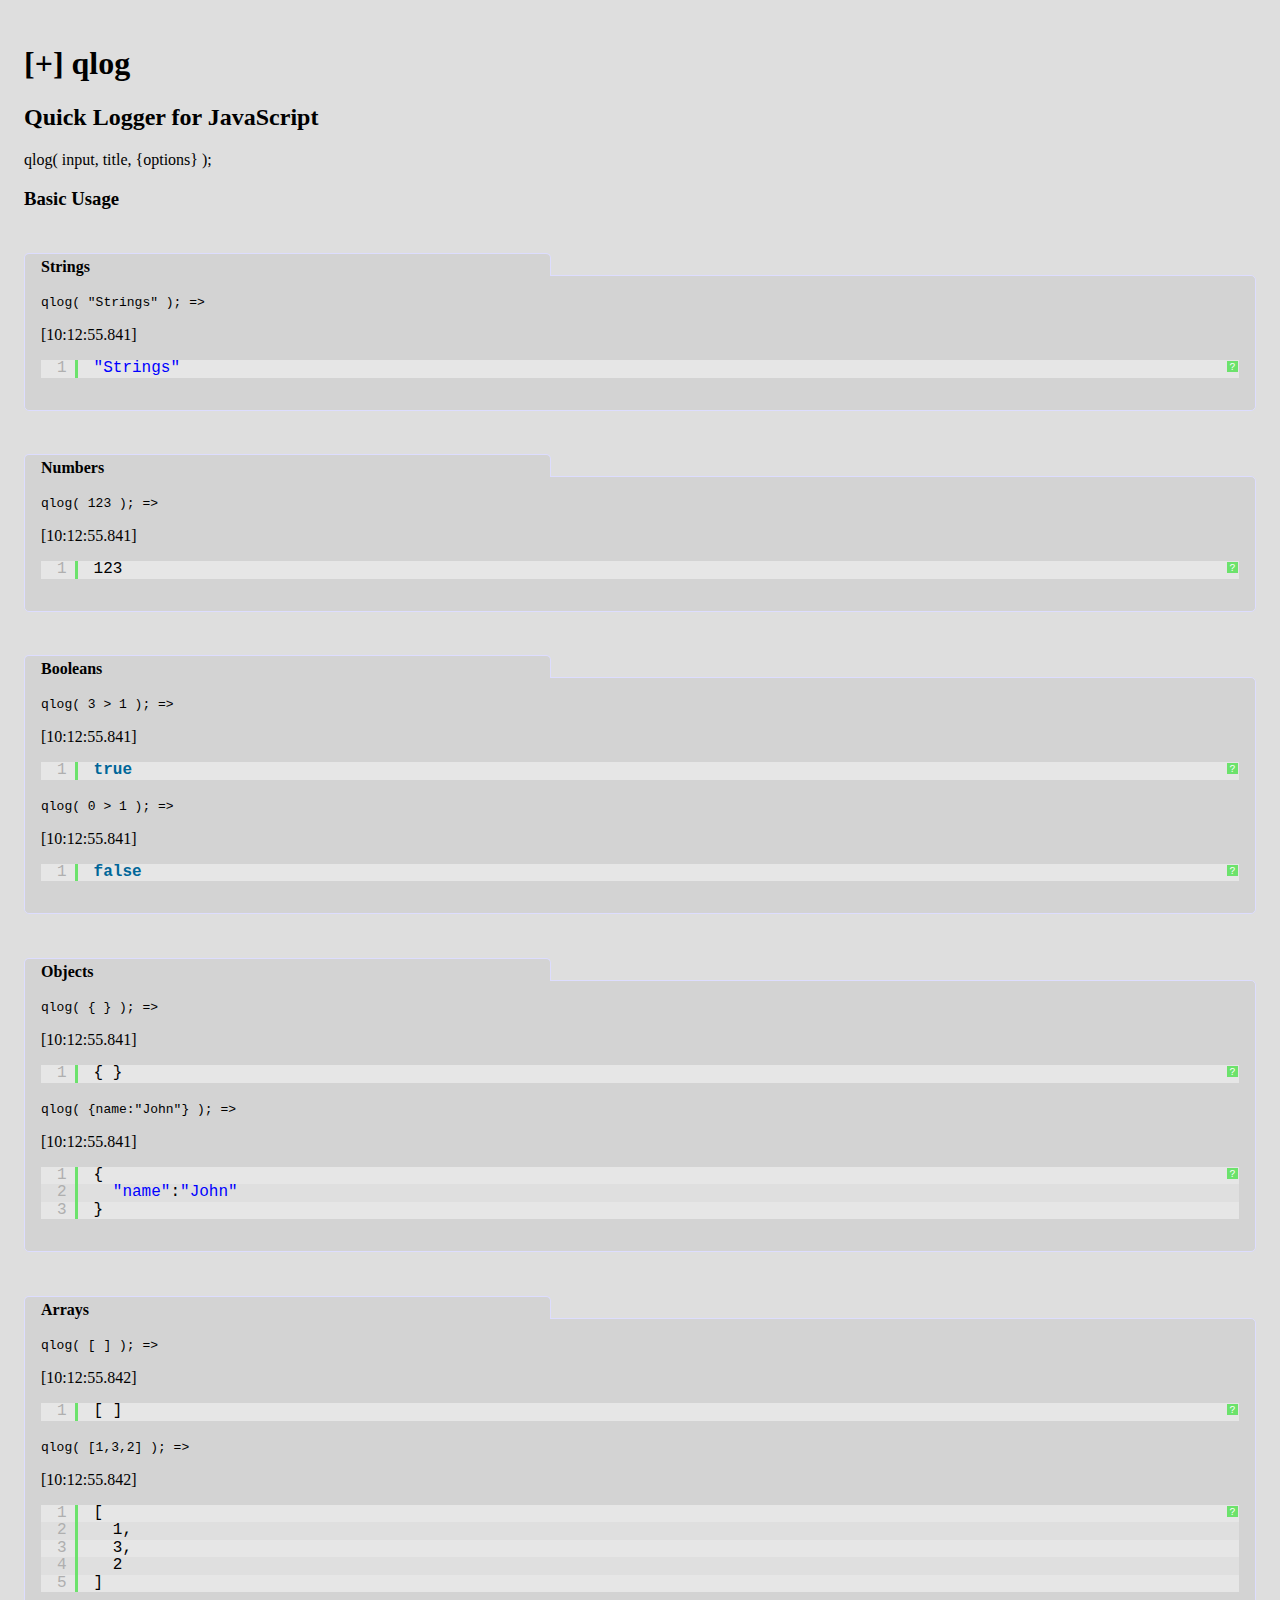
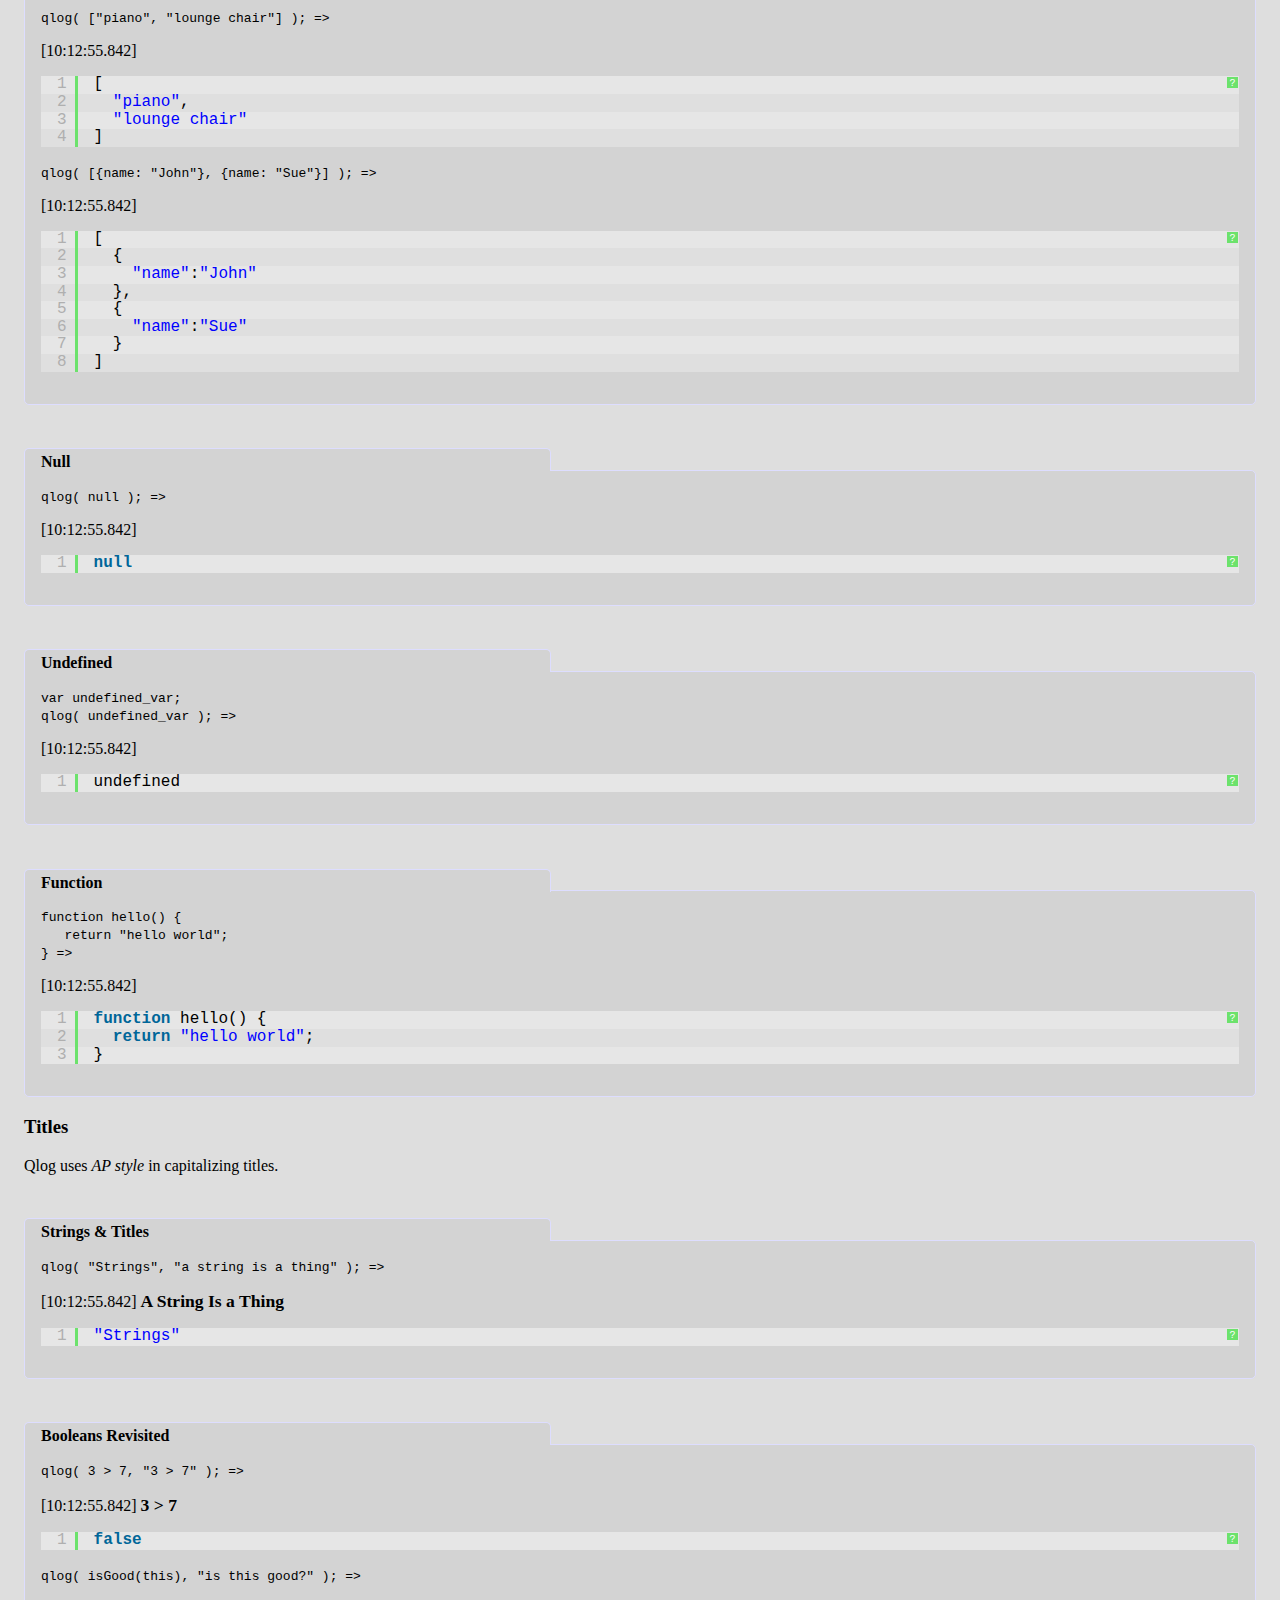
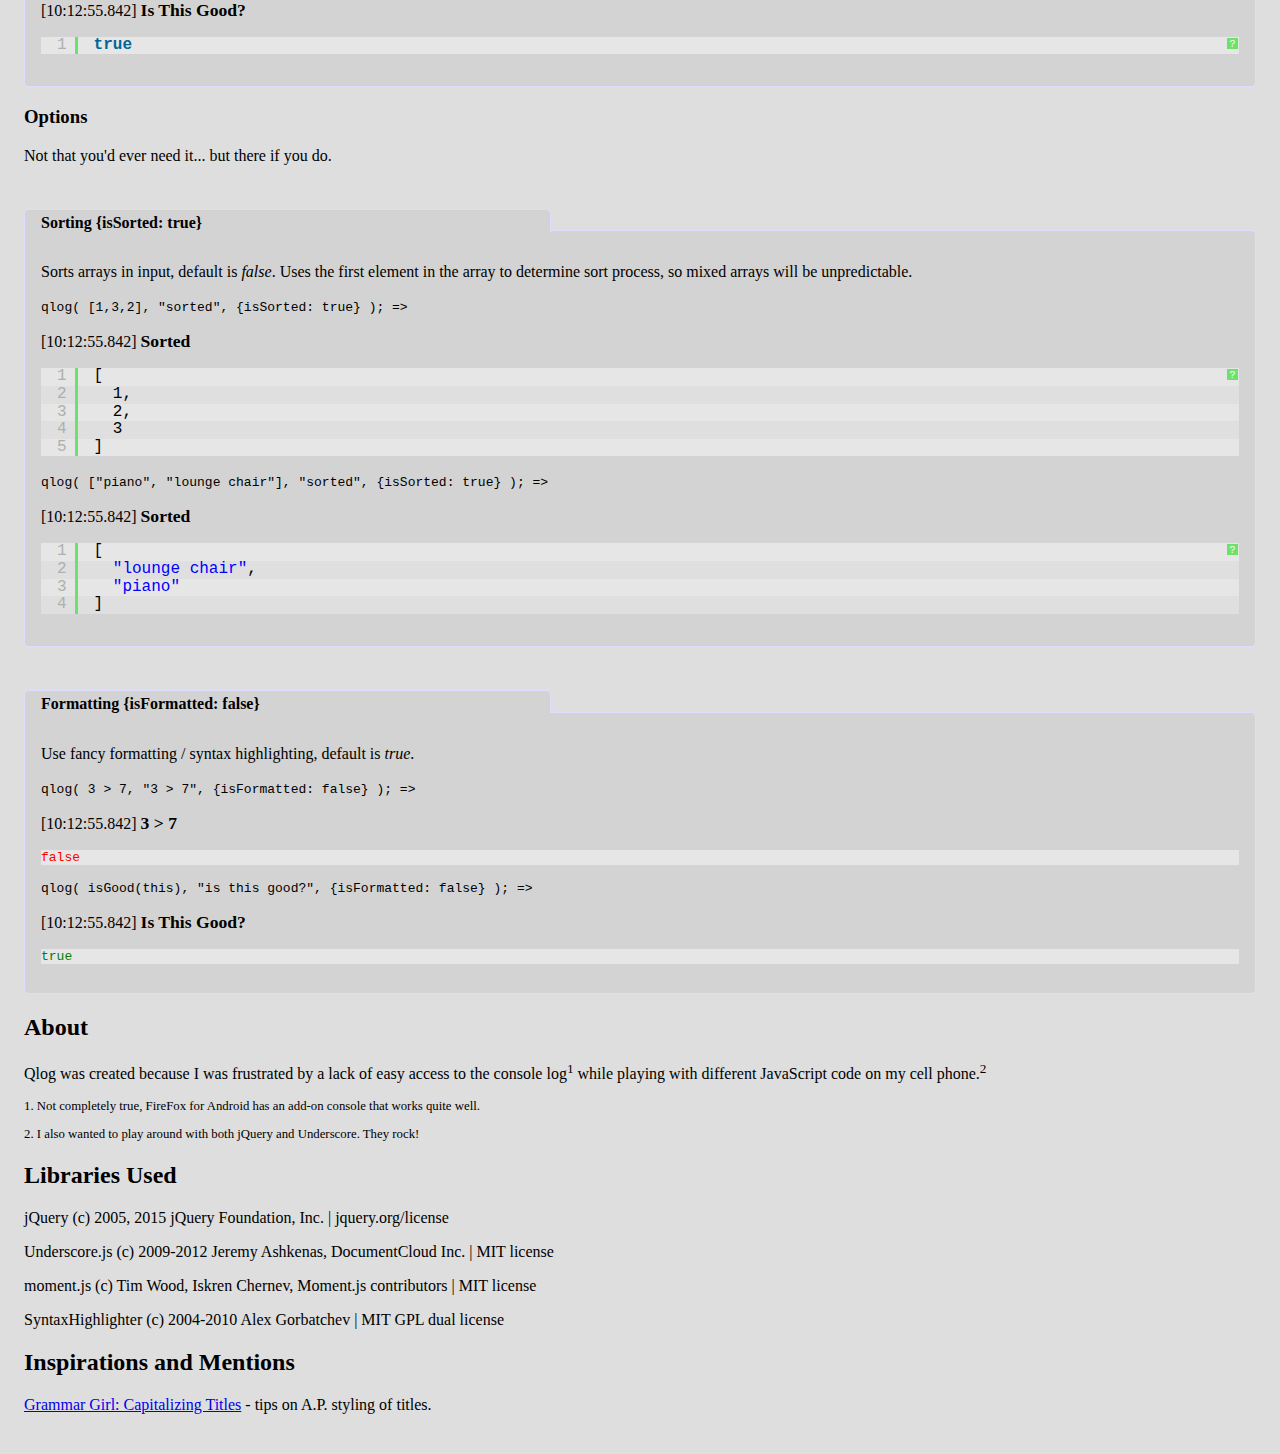
<file: index.html>
<!DOCTYPE html PUBLIC "-//W3C//DTD XHTML 1.0 Strict//EN" "http://www.w3.org/TR/xhtml1/DTD/xhtml1-strict.dtd">
<html xmlns="http://www.w3.org/1999/xhtml" xml:lang="en" lang="en">
  <head>
	<meta charset="UTF-8" />
	<meta name="viewport" content="width=device-width, initial-scale=1" />
	<title>qlog - A Quick Logger for JavaScript</title>
	<link href="/css/shCoreDefault.css" rel="stylesheet" />
	<link href="/css/qlog.css" rel="stylesheet" />
	<link href="/css/styles.css" rel="stylesheet" />
	<script src="/js/jquery-2.1.4.min.js"></script>
	<script src="/js/underscore-min.js"></script>
	<script src="/js/moment.js"></script>
	<script src="/js/shCore.js"></script>
	<script src="/js/shBrushJScript.js"></script>
	<script src="/js/qlog.js"></script>
	<script>SyntaxHighlighter.all();</script>
  </head>
  <body>

    <h1>[+] qlog</h1>
	<h2>Quick Logger for JavaScript</h2>

	<p>qlog( input, title, {options} );</p>
	
	<h3>Basic Usage</h3>
	<h4>Strings</h4>
	<div class="example">
	  <code>qlog( "Strings" ); =></code>
	  <p>[<script>document.write(moment().format("hh:mm:ss.SSS"));</script>]</p>
	  <pre class="brush: js;">"Strings"</pre>
	</div>

	<h4>Numbers</h4>
	<div class="example">
	  <code>qlog( 123 ); =></code>
	  <p>[<script>document.write(moment().format("hh:mm:ss.SSS"));</script>]</p>
	  <pre class="brush: js;">123</pre>
	</div>
	
	<h4>Booleans</h4>
	<div class="example">
	  <code>qlog( 3 > 1 ); =></code>
	  <p>[<script>document.write(moment().format("hh:mm:ss.SSS"));</script>]</p>
	  <pre class="brush: js;">true</pre>
	  <code>qlog( 0 > 1 ); =></code>
	  <p>[<script>document.write(moment().format("hh:mm:ss.SSS"));</script>]</p>
	  <pre class="brush: js;">false</pre>
	</div>
	
	<h4>Objects</h4>
	<div class="example">
	  <code>qlog( { } ); =></code>
	  <p>[<script>document.write(moment().format("hh:mm:ss.SSS"));</script>]</p>
	  <pre class="brush: js;">{ }</pre>
	  <code>qlog( {name:"John"} ); =></code>
	  <p>[<script>document.write(moment().format("hh:mm:ss.SSS"));</script>]</p>
	  <pre class="brush: js;">
		{
		  "name":"John"
		}</pre>
	</div>
	  
	<h4>Arrays</h4>
	<div class="example">
	  <code>qlog( [ ] ); =></code>
	  <p>[<script>document.write(moment().format("hh:mm:ss.SSS"));</script>]</p>
	  <pre class="brush: js;">[ ]</pre>
	  <code>qlog( [1,3,2] ); =></code>
	  <p>[<script>document.write(moment().format("hh:mm:ss.SSS"));</script>]</p>
	  <pre class="brush: js;">
		[
		  1,
		  3,
		  2
		]</pre>
	  <code>qlog( ["piano", "lounge chair"] ); =></code>
	  <p>[<script>document.write(moment().format("hh:mm:ss.SSS"));</script>]</p>
	  <pre class="brush: js;">
		[
		  "piano",
		  "lounge chair"
		]</pre>
	  <code>qlog( [{name: "John"}, {name: "Sue"}] ); =></code>
	  <p>[<script>document.write(moment().format("hh:mm:ss.SSS"));</script>]</p>
	  <pre class="brush: js;">
		[
		  {
		    "name":"John"
		  },
		  {
		    "name":"Sue"
		  }
		]</pre>
	</div>

	<h4>Null</h4>
	<div class="example">
	  <code>qlog( null ); =></code>
	  <p>[<script>document.write(moment().format("hh:mm:ss.SSS"));</script>]</p>
	  <pre class="brush: js;">null</pre>
	</div>

	<h4>Undefined</h4>
	<div class="example">
	  <code>var undefined_var;</code><br/>
	  <code>qlog( undefined_var ); =></code>
	  <p>[<script>document.write(moment().format("hh:mm:ss.SSS"));</script>]</p>
	  <pre class="brush: js;">undefined</pre>
	</div>
	
	<h4>Function</h4>
	<div class="example">
	  <code>function hello() {<br />
		 &nbsp;&nbsp; return "hello world";<br />
		  }
	  =></code>
	  <p>[<script>document.write(moment().format("hh:mm:ss.SSS"));</script>]</p>
	  <pre class="brush: js;">
		function hello() {
		  return "hello world";
		}</pre>
	</div>
	
	<h3>Titles</h3>
	<p>Qlog uses <em>AP style</em> in capitalizing titles.</p>
	
	<h4>Strings &amp; Titles</h4>
	<div class="example">
	  <code>qlog( "Strings", "a string is a thing" ); =></code>
	  <p>[<script>document.write(moment().format("hh:mm:ss.SSS"));</script>] <span class="title">A String Is a Thing</span></p>
	  <pre class="brush: js;">"Strings"</pre>
	</div>
	
	<h4>Booleans Revisited</h4>
	<div class="example">
	  <code>qlog( 3 > 7, "3 > 7" ); =></code>
	  <p>[<script>document.write(moment().format("hh:mm:ss.SSS"));</script>] <span class="title">3 > 7</span></p>
	  <pre class="brush: js;">false</pre>
	  <code>qlog( isGood(this), "is this good?" ); =></code>
	  <p>[<script>document.write(moment().format("hh:mm:ss.SSS"));</script>] <span class="title">Is This Good?</span></p>
	  <pre class="brush: js;">true</pre>
	</div>
	
	<h3>Options</h3>
	<p>Not that you'd ever need it... but
	  there if you do.</p>
	
	<h4>Sorting {isSorted: true}</h4>
	<div class="example">
	  <p>Sorts arrays in input, default is <em>false</em>. 
	  Uses the first element in the array to determine
	  sort process, so mixed arrays will be unpredictable.</p>
	  <code>qlog( [1,3,2], "sorted", {isSorted: true} ); =></code>
	  <p>[<script>document.write(moment().format("hh:mm:ss.SSS"));</script>] <span class="title">Sorted</span></p>
	  <pre class="brush: js;">
		[
		  1,
		  2,
		  3
		]</pre>
	  <code>qlog( ["piano", "lounge chair"], "sorted", {isSorted: true} ); =></code>
	  <p>[<script>document.write(moment().format("hh:mm:ss.SSS"));</script>] <span class="title">Sorted</span></p>
	  <pre class="brush: js;">
		[
		  "lounge chair",
		  "piano"
		]</pre>
	</div>
	
	<h4>Formatting {isFormatted: false}</h4>
	<div class="example">
	  <p>Use fancy formatting / syntax highlighting, default is <em>true</em>.</p>
	  <code>qlog( 3 > 7, "3 > 7", {isFormatted: false} ); =></code>
		<p>[<script>document.write(moment().format("hh:mm:ss.SSS"));</script>] <span class="title">3 > 7</span></p>
		<pre class="line false">false</pre>
		<code>qlog( isGood(this), "is this good?", {isFormatted: false} ); =></code>
		<p>[<script>document.write(moment().format("hh:mm:ss.SSS"));</script>] <span class="title">Is This Good?</span></p>
		<pre class="line true">true</pre>
	</div>
	
	<h2>About</h2>
	<p>Qlog was created because I was frustrated 
	  by a lack of easy access to the console 
	  log<sup>1</sup> while playing with different 
	  JavaScript code on my cell phone.<sup>2</sup></p>
	  
	<p class="footnote">1. Not completely true, FireFox for Android 
	  has an add-on console that works quite well.</p>
	<p class="footnote">2. I also wanted to play around with both jQuery
	  and Underscore. They rock!</p>
	
	<h2>Libraries Used</h2>
	<p>jQuery (c) 2005, 2015 jQuery Foundation, Inc. | jquery.org/license</p>
	<p>Underscore.js (c) 2009-2012 Jeremy Ashkenas, DocumentCloud Inc. | MIT license</p>
	<p>moment.js (c) Tim Wood, Iskren Chernev, Moment.js contributors | MIT license</p>
	<p>SyntaxHighlighter (c) 2004-2010 Alex Gorbatchev | MIT GPL dual license</p>
	  
	<h2>Inspirations and Mentions</h2>
	<p><a href="http://www.quickanddirtytips.com/education/grammar/capitalizing-titles?page=all">
		Grammar Girl: Capitalizing Titles</a> - tips on A.P. styling of titles.</p>
		  
  </body>
</html>
</file>
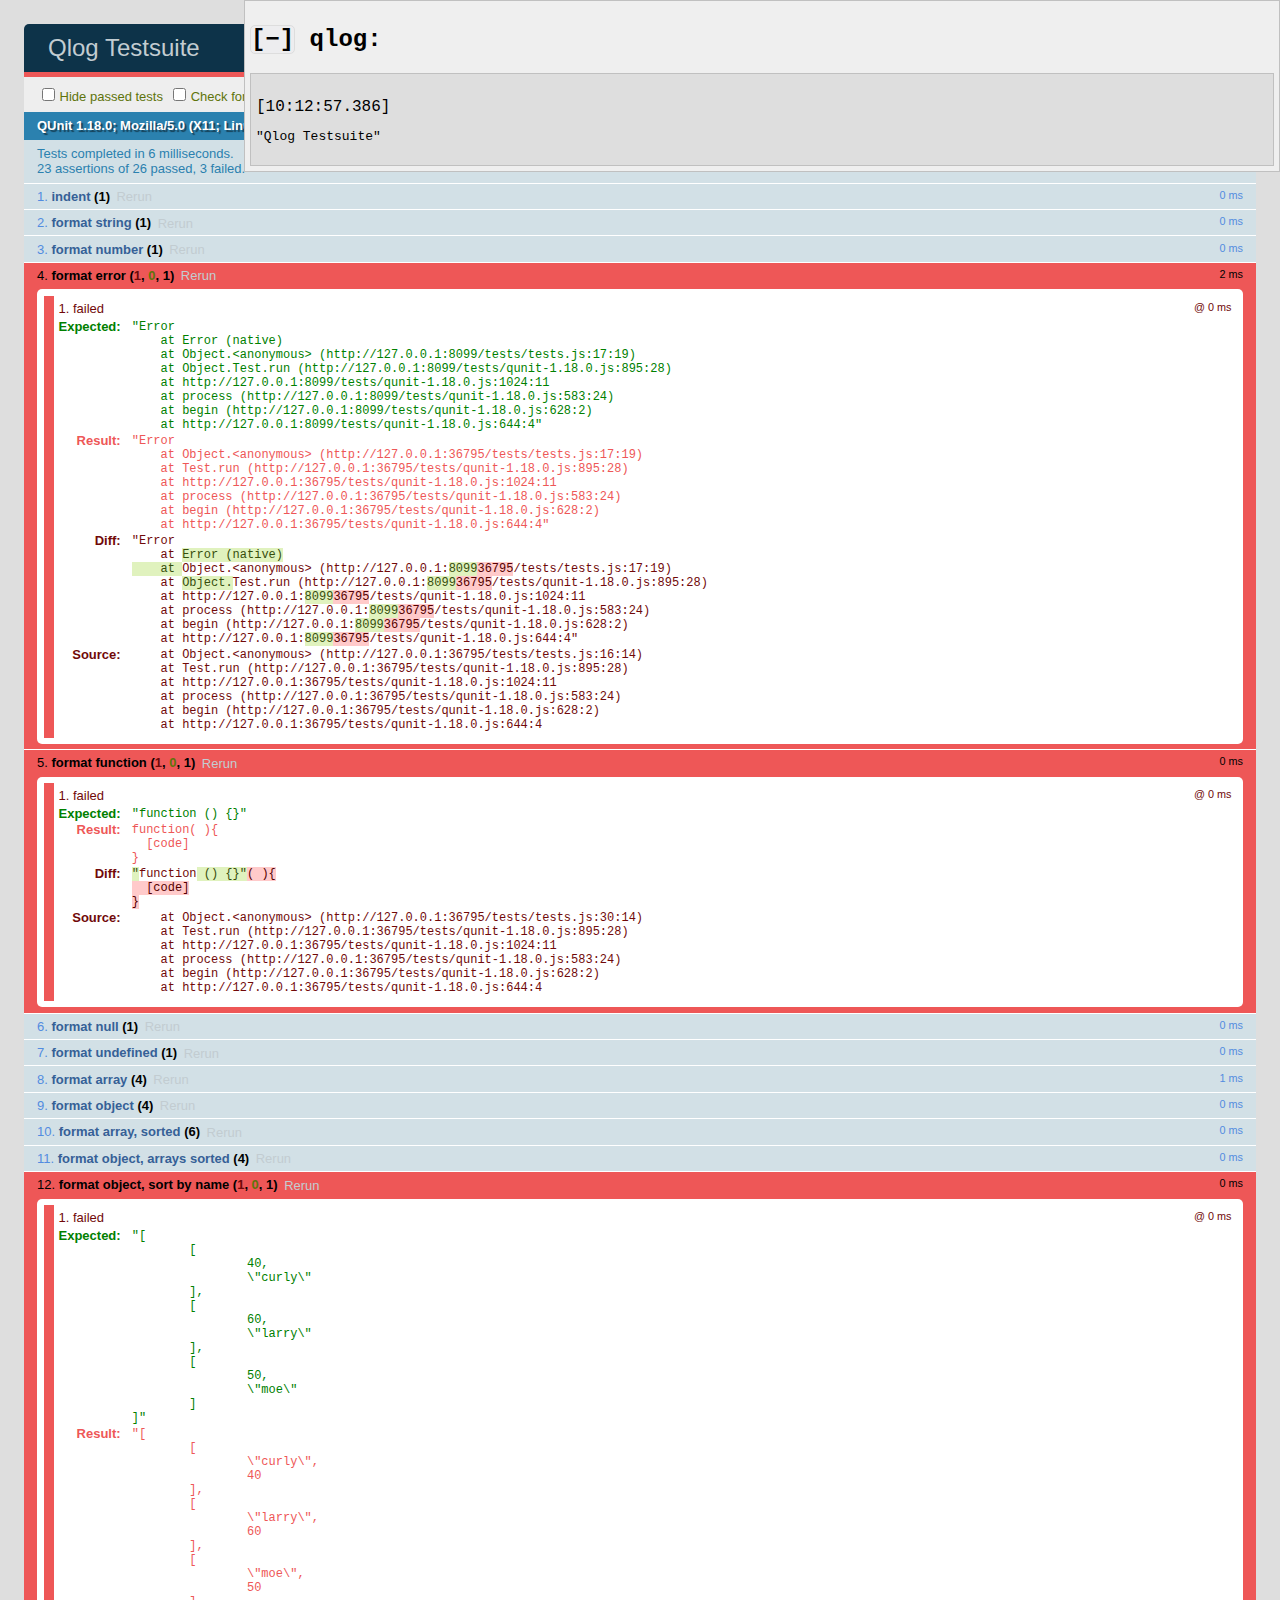
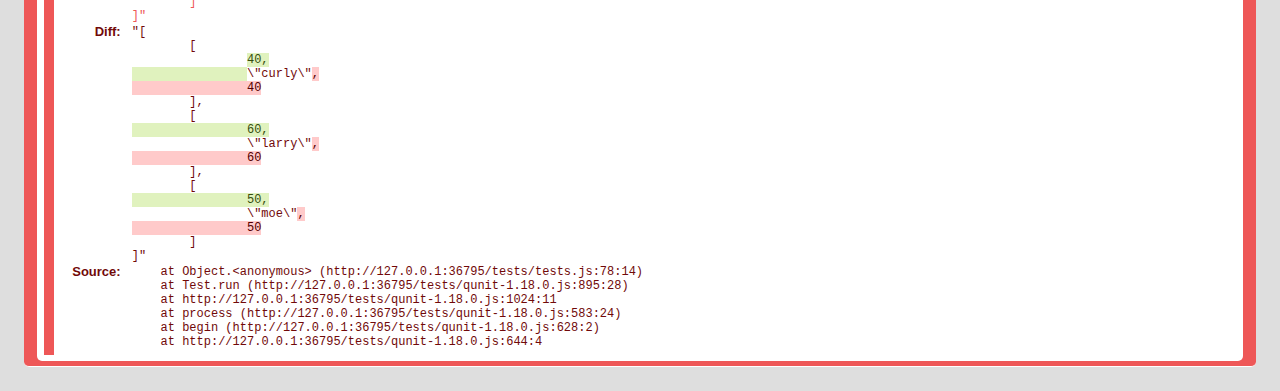
<file: tests/tests.html>
<!DOCTYPE html>
<html>
  <head>
	<meta charset="utf-8">
	<title>Qlog Testsuite</title>
	<link rel="stylesheet" href="../css/qlog.css" />
	<link rel="stylesheet" href="../css/styles.css" />
	<link rel="stylesheet" href="qunit-1.18.0.css" />
	<script src="../js/jquery-2.1.4.min.js"></script>
	<script src="qunit-1.18.0.js"></script>
	<script src="../js/underscore-min.js"></script>
	<script src="../js/moment.js"></script>
	<script src="../js/qlog.js"></script>

  </head>
  <body>
	<div id="qunit"></div>
	<div id="qunit-fixture"></div>
	<script>qlog("Qlog Testsuite");</script>
	<script src="tests.js"></script>
  </body>
</html>
</file>
<file: css/shCoreDefault.css>
/**
 * SyntaxHighlighter
 * http://alexgorbatchev.com/SyntaxHighlighter
 *
 * SyntaxHighlighter is donationware. If you are using it, please donate.
 * http://alexgorbatchev.com/SyntaxHighlighter/donate.html
 *
 * @version
 * 3.0.83 (July 02 2010)
 * 
 * @copyright
 * Copyright (C) 2004-2010 Alex Gorbatchev.
 *
 * @license
 * Dual licensed under the MIT and GPL licenses.
 */
.syntaxhighlighter a,
.syntaxhighlighter div,
.syntaxhighlighter code,
.syntaxhighlighter table,
.syntaxhighlighter table td,
.syntaxhighlighter table tr,
.syntaxhighlighter table tbody,
.syntaxhighlighter table thead,
.syntaxhighlighter table caption,
.syntaxhighlighter textarea {
  -moz-border-radius: 0 0 0 0 !important;
  -webkit-border-radius: 0 0 0 0 !important;
  background: none !important;
  border: 0 !important;
  bottom: auto !important;
  float: none !important;
  height: auto !important;
  left: auto !important;
  line-height: 1.1em !important;
  margin: 0 !important;
  outline: 0 !important;
  overflow: visible !important;
  padding: 0 !important;
  position: static !important;
  right: auto !important;
  text-align: left !important;
  top: auto !important;
  vertical-align: baseline !important;
  width: auto !important;
  box-sizing: content-box !important;
  font-family: "Consolas", "Bitstream Vera Sans Mono", "Courier New", Courier, monospace !important;
  font-weight: normal !important;
  font-style: normal !important;
  font-size: 1em !important;
  min-height: inherit !important;
  min-height: auto !important;
}

.syntaxhighlighter {
  width: 100% !important;
  margin: 1em 0 1em 0 !important;
  position: relative !important;
  overflow: auto !important;
  font-size: 1em !important;
}
.syntaxhighlighter.source {
  overflow: hidden !important;
}
.syntaxhighlighter .bold {
  font-weight: bold !important;
}
.syntaxhighlighter .italic {
  font-style: italic !important;
}
.syntaxhighlighter .line {
  white-space: pre !important;
}
.syntaxhighlighter table {
  width: 100% !important;
}
.syntaxhighlighter table caption {
  text-align: left !important;
  padding: .5em 0 0.5em 1em !important;
}
.syntaxhighlighter table td.code {
  width: 100% !important;
}
.syntaxhighlighter table td.code .container {
  position: relative !important;
}
.syntaxhighlighter table td.code .container textarea {
  box-sizing: border-box !important;
  position: absolute !important;
  left: 0 !important;
  top: 0 !important;
  width: 100% !important;
  height: 100% !important;
  border: none !important;
  background: white !important;
  padding-left: 1em !important;
  overflow: hidden !important;
  white-space: pre !important;
}
.syntaxhighlighter table td.gutter .line {
  text-align: right !important;
  padding: 0 0.5em 0 1em !important;
}
.syntaxhighlighter table td.code .line {
  padding: 0 1em !important;
}
.syntaxhighlighter.nogutter td.code .container textarea, .syntaxhighlighter.nogutter td.code .line {
  padding-left: 0em !important;
}
.syntaxhighlighter.show {
  display: block !important;
}
.syntaxhighlighter.collapsed table {
  display: none !important;
}
.syntaxhighlighter.collapsed .toolbar {
  padding: 0.1em 0.8em 0em 0.8em !important;
  font-size: 1em !important;
  position: static !important;
  width: auto !important;
  height: auto !important;
}
.syntaxhighlighter.collapsed .toolbar span {
  display: inline !important;
  margin-right: 1em !important;
}
.syntaxhighlighter.collapsed .toolbar span a {
  padding: 0 !important;
  display: none !important;
}
.syntaxhighlighter.collapsed .toolbar span a.expandSource {
  display: inline !important;
}
.syntaxhighlighter .toolbar {
  position: absolute !important;
  right: 1px !important;
  top: 1px !important;
  width: 11px !important;
  height: 11px !important;
  font-size: 10px !important;
  z-index: 10 !important;
}
.syntaxhighlighter .toolbar span.title {
  display: inline !important;
}
.syntaxhighlighter .toolbar a {
  display: block !important;
  text-align: center !important;
  text-decoration: none !important;
  padding-top: 1px !important;
}
.syntaxhighlighter .toolbar a.expandSource {
  display: none !important;
}
.syntaxhighlighter.ie {
  font-size: .9em !important;
  padding: 1px 0 1px 0 !important;
}
.syntaxhighlighter.ie .toolbar {
  line-height: 8px !important;
}
.syntaxhighlighter.ie .toolbar a {
  padding-top: 0px !important;
}
.syntaxhighlighter.printing .line.alt1 .content,
.syntaxhighlighter.printing .line.alt2 .content,
.syntaxhighlighter.printing .line.highlighted .number,
.syntaxhighlighter.printing .line.highlighted.alt1 .content,
.syntaxhighlighter.printing .line.highlighted.alt2 .content {
  background: none !important;
}
.syntaxhighlighter.printing .line .number {
  color: #bbbbbb !important;
}
.syntaxhighlighter.printing .line .content {
  color: black !important;
}
.syntaxhighlighter.printing .toolbar {
  display: none !important;
}
.syntaxhighlighter.printing a {
  text-decoration: none !important;
}
.syntaxhighlighter.printing .plain, .syntaxhighlighter.printing .plain a {
  color: black !important;
}
.syntaxhighlighter.printing .comments, .syntaxhighlighter.printing .comments a {
  color: #008200 !important;
}
.syntaxhighlighter.printing .string, .syntaxhighlighter.printing .string a {
  color: blue !important;
}
.syntaxhighlighter.printing .keyword {
  color: #006699 !important;
  font-weight: bold !important;
}
.syntaxhighlighter.printing .preprocessor {
  color: gray !important;
}
.syntaxhighlighter.printing .variable {
  color: #aa7700 !important;
}
.syntaxhighlighter.printing .value {
  color: #009900 !important;
}
.syntaxhighlighter.printing .functions {
  color: #ff1493 !important;
}
.syntaxhighlighter.printing .constants {
  color: #0066cc !important;
}
.syntaxhighlighter.printing .script {
  font-weight: bold !important;
}
.syntaxhighlighter.printing .color1, .syntaxhighlighter.printing .color1 a {
  color: gray !important;
}
.syntaxhighlighter.printing .color2, .syntaxhighlighter.printing .color2 a {
  color: #ff1493 !important;
}
.syntaxhighlighter.printing .color3, .syntaxhighlighter.printing .color3 a {
  color: red !important;
}
.syntaxhighlighter.printing .break, .syntaxhighlighter.printing .break a {
  color: black !important;
}

.syntaxhighlighter {
  background-color: white !important;
}
.syntaxhighlighter .line.alt1 {
  background-color: white !important;
}
.syntaxhighlighter .line.alt2 {
  background-color: white !important;
}
.syntaxhighlighter .line.highlighted.alt1, .syntaxhighlighter .line.highlighted.alt2 {
  background-color: #e0e0e0 !important;
}
.syntaxhighlighter .line.highlighted.number {
  color: black !important;
}
.syntaxhighlighter table caption {
  color: black !important;
}
.syntaxhighlighter .gutter {
  color: #afafaf !important;
}
.syntaxhighlighter .gutter .line {
  border-right: 3px solid #6ce26c !important;
}
.syntaxhighlighter .gutter .line.highlighted {
  background-color: #6ce26c !important;
  color: white !important;
}
.syntaxhighlighter.printing .line .content {
  border: none !important;
}
.syntaxhighlighter.collapsed {
  overflow: visible !important;
}
.syntaxhighlighter.collapsed .toolbar {
  color: blue !important;
  background: white !important;
  border: 1px solid #6ce26c !important;
}
.syntaxhighlighter.collapsed .toolbar a {
  color: blue !important;
}
.syntaxhighlighter.collapsed .toolbar a:hover {
  color: red !important;
}
.syntaxhighlighter .toolbar {
  color: white !important;
  background: #6ce26c !important;
  border: none !important;
}
.syntaxhighlighter .toolbar a {
  color: white !important;
}
.syntaxhighlighter .toolbar a:hover {
  color: black !important;
}
.syntaxhighlighter .plain, .syntaxhighlighter .plain a {
  color: black !important;
}
.syntaxhighlighter .comments, .syntaxhighlighter .comments a {
  color: #008200 !important;
}
.syntaxhighlighter .string, .syntaxhighlighter .string a {
  color: blue !important;
}
.syntaxhighlighter .keyword {
  color: #006699 !important;
}
.syntaxhighlighter .preprocessor {
  color: gray !important;
}
.syntaxhighlighter .variable {
  color: #aa7700 !important;
}
.syntaxhighlighter .value {
  color: #009900 !important;
}
.syntaxhighlighter .functions {
  color: #ff1493 !important;
}
.syntaxhighlighter .constants {
  color: #0066cc !important;
}
.syntaxhighlighter .script {
  font-weight: bold !important;
  color: #006699 !important;
  background-color: none !important;
}
.syntaxhighlighter .color1, .syntaxhighlighter .color1 a {
  color: gray !important;
}
.syntaxhighlighter .color2, .syntaxhighlighter .color2 a {
  color: #ff1493 !important;
}
.syntaxhighlighter .color3, .syntaxhighlighter .color3 a {
  color: red !important;
}

.syntaxhighlighter .keyword {
  font-weight: bold !important;
}
</file>
<file: css/qlog.css>
#qlog .line {
  background-color:#e6e6e6;
}
#qlog .array, .object {
  color: DarkBlue;
}
#qlog .error, .false {
  color: Red;
}
#qlog .function {
  color: Blue;
}
#qlog .number, .string {
  color: Black;
}
#qlog .null {
  color: DarkRed;
}
#qlog .true {
  color: Green;
}

.syntaxhighlighter .line.alt1 {
  background-color: #dfdfdf !important;
}

.syntaxhighlighter .line.alt2 {
  background-color: #e6e6e6 !important;
}
</file>
<file: css/styles.css>
body {
  padding: 1em;
  background-color:#dedede;
}
h4 {
  position: relative;
  top: 1.4em;
  margin-left: 0em;
  width: 40%;
  padding: .25em 1em 0em 1.0em;
  background-color: #d3d3d3;
  border-left: thin solid #ddf;
  border-right: thin solid #ddf;
  border-top: thin solid #ddf;
  border-radius: 0;
  border-top-left-radius: 5px;
  border-top-right-radius: 5px;
}
.example {
  width: auto;
  margin: 0em;;
  padding: 1em;
  background-color: #d3d3d3;
  border: thin solid #ddf;
  border-radius: 5px;
  border-top-left-radius: 0;
}
.example code {
  font-size: 1.0em;
}
.line {
  width: auto;
  margin-left: 0em;
  margin-right: 0em;
  background-color: #e6e6e6
}
.true {color: green;}
.false {color: red;}
.title {
  font-weight: bold;
  font-size: 1.1em;
  font-family: 'san serif';
}
.footnote {
  font-size: 0.8em;
}
</file>
<file: tests/qunit-1.18.0.css>
/*!
 * QUnit 1.18.0
 * http://qunitjs.com/
 *
 * Copyright jQuery Foundation and other contributors
 * Released under the MIT license
 * http://jquery.org/license
 *
 * Date: 2015-04-03T10:23Z
 */

/** Font Family and Sizes */

#qunit-tests, #qunit-header, #qunit-banner, #qunit-testrunner-toolbar, #qunit-userAgent, #qunit-testresult {
	font-family: "Helvetica Neue Light", "HelveticaNeue-Light", "Helvetica Neue", Calibri, Helvetica, Arial, sans-serif;
}

#qunit-testrunner-toolbar, #qunit-userAgent, #qunit-testresult, #qunit-tests li { font-size: small; }
#qunit-tests { font-size: smaller; }


/** Resets */

#qunit-tests, #qunit-header, #qunit-banner, #qunit-userAgent, #qunit-testresult, #qunit-modulefilter {
	margin: 0;
	padding: 0;
}


/** Header */

#qunit-header {
	padding: 0.5em 0 0.5em 1em;

	color: #8699A4;
	background-color: #0D3349;

	font-size: 1.5em;
	line-height: 1em;
	font-weight: 400;

	border-radius: 5px 5px 0 0;
}

#qunit-header a {
	text-decoration: none;
	color: #C2CCD1;
}

#qunit-header a:hover,
#qunit-header a:focus {
	color: #FFF;
}

#qunit-testrunner-toolbar label {
	display: inline-block;
	padding: 0 0.5em 0 0.1em;
}

#qunit-banner {
	height: 5px;
}

#qunit-testrunner-toolbar {
	padding: 0.5em 1em 0.5em 1em;
	color: #5E740B;
	background-color: #EEE;
	overflow: hidden;
}

#qunit-userAgent {
	padding: 0.5em 1em 0.5em 1em;
	background-color: #2B81AF;
	color: #FFF;
	text-shadow: rgba(0, 0, 0, 0.5) 2px 2px 1px;
}

#qunit-modulefilter-container {
	float: right;
	padding: 0.2em;
}

.qunit-url-config {
	display: inline-block;
	padding: 0.1em;
}

.qunit-filter {
	display: block;
	float: right;
	margin-left: 1em;
}

/** Tests: Pass/Fail */

#qunit-tests {
	list-style-position: inside;
}

#qunit-tests li {
	padding: 0.4em 1em 0.4em 1em;
	border-bottom: 1px solid #FFF;
	list-style-position: inside;
}

#qunit-tests > li {
	display: none;
}

#qunit-tests li.running,
#qunit-tests li.pass,
#qunit-tests li.fail,
#qunit-tests li.skipped {
	display: list-item;
}

#qunit-tests.hidepass li.running,
#qunit-tests.hidepass li.pass {
	visibility: hidden;
	position: absolute;
	width:   0px;
	height:  0px;
	padding: 0;
	border:  0;
	margin:  0;
}

#qunit-tests li strong {
	cursor: pointer;
}

#qunit-tests li.skipped strong {
	cursor: default;
}

#qunit-tests li a {
	padding: 0.5em;
	color: #C2CCD1;
	text-decoration: none;
}

#qunit-tests li p a {
	padding: 0.25em;
	color: #6B6464;
}
#qunit-tests li a:hover,
#qunit-tests li a:focus {
	color: #000;
}

#qunit-tests li .runtime {
	float: right;
	font-size: smaller;
}

.qunit-assert-list {
	margin-top: 0.5em;
	padding: 0.5em;

	background-color: #FFF;

	border-radius: 5px;
}

.qunit-collapsed {
	display: none;
}

#qunit-tests table {
	border-collapse: collapse;
	margin-top: 0.2em;
}

#qunit-tests th {
	text-align: right;
	vertical-align: top;
	padding: 0 0.5em 0 0;
}

#qunit-tests td {
	vertical-align: top;
}

#qunit-tests pre {
	margin: 0;
	white-space: pre-wrap;
	word-wrap: break-word;
}

#qunit-tests del {
	background-color: #E0F2BE;
	color: #374E0C;
	text-decoration: none;
}

#qunit-tests ins {
	background-color: #FFCACA;
	color: #500;
	text-decoration: none;
}

/*** Test Counts */

#qunit-tests b.counts                       { color: #000; }
#qunit-tests b.passed                       { color: #5E740B; }
#qunit-tests b.failed                       { color: #710909; }

#qunit-tests li li {
	padding: 5px;
	background-color: #FFF;
	border-bottom: none;
	list-style-position: inside;
}

/*** Passing Styles */

#qunit-tests li li.pass {
	color: #3C510C;
	background-color: #FFF;
	border-left: 10px solid #C6E746;
}

#qunit-tests .pass                          { color: #528CE0; background-color: #D2E0E6; }
#qunit-tests .pass .test-name               { color: #366097; }

#qunit-tests .pass .test-actual,
#qunit-tests .pass .test-expected           { color: #999; }

#qunit-banner.qunit-pass                    { background-color: #C6E746; }

/*** Failing Styles */

#qunit-tests li li.fail {
	color: #710909;
	background-color: #FFF;
	border-left: 10px solid #EE5757;
	white-space: pre;
}

#qunit-tests > li:last-child {
	border-radius: 0 0 5px 5px;
}

#qunit-tests .fail                          { color: #000; background-color: #EE5757; }
#qunit-tests .fail .test-name,
#qunit-tests .fail .module-name             { color: #000; }

#qunit-tests .fail .test-actual             { color: #EE5757; }
#qunit-tests .fail .test-expected           { color: #008000; }

#qunit-banner.qunit-fail                    { background-color: #EE5757; }

/*** Skipped tests */

#qunit-tests .skipped {
	background-color: #EBECE9;
}

#qunit-tests .qunit-skipped-label {
	background-color: #F4FF77;
	display: inline-block;
	font-style: normal;
	color: #366097;
	line-height: 1.8em;
	padding: 0 0.5em;
	margin: -0.4em 0.4em -0.4em 0;
}

/** Result */

#qunit-testresult {
	padding: 0.5em 1em 0.5em 1em;

	color: #2B81AF;
	background-color: #D2E0E6;

	border-bottom: 1px solid #FFF;
}
#qunit-testresult .module-name {
	font-weight: 700;
}

/** Fixture */

#qunit-fixture {
	position: absolute;
	top: -10000px;
	left: -10000px;
	width: 1000px;
	height: 1000px;
}
</file>
